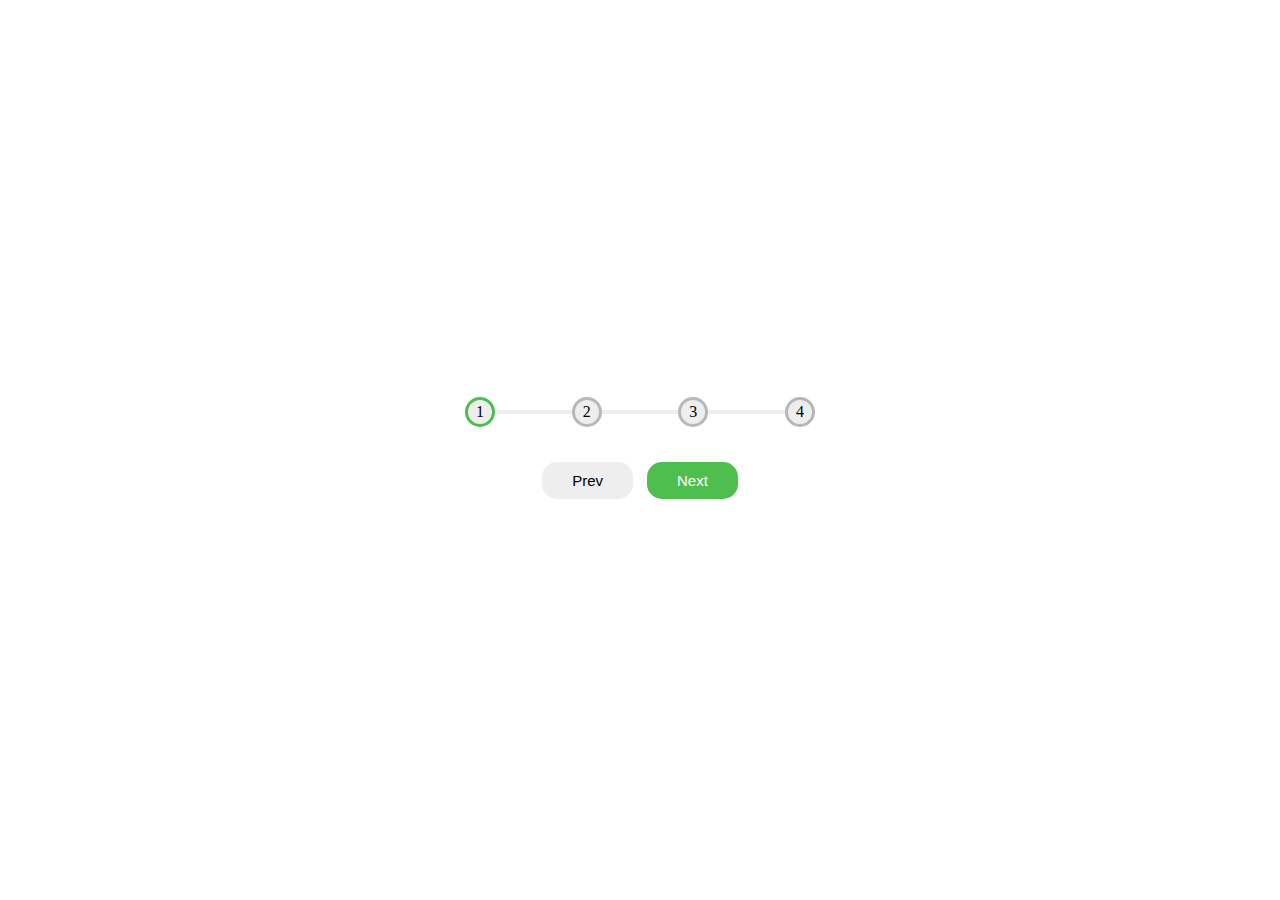
<file: Day-2 Progress Steps/index.html>
<!DOCTYPE html>
<html lang="en">
  <head>
    <meta charset="UTF-8" />
    <meta name="viewport" content="width=, initial-scale=1.0" />
    <title>Progress Tracker</title>
    <link rel="stylesheet" href="styles.css" />
  </head>
  <body>
    <div class="cotainer">
      <div class="progress-container">
        <div class="progress" id="progress"></div>
        <div class="circle active">1</div>
        <div class="circle">2</div>
        <div class="circle">3</div>
        <div class="circle">4</div>
      </div>
      <button class="btn" id="prev" disabled>Prev</button>
      <button class="btn" id="next">Next</button>
    </div>
    <script src="script.js"></script>
  </body>
</html>
</file>
<file: Day-2 Progress Steps/styles.css>
* {
  margin: 0;
  box-sizing: border-box;
}
:root {
  --line-fill: #eee;
  --active-fill: rgb(78, 190, 78);
}
body {
  display: flex;
  justify-content: center;
  align-items: center;
  height: 100vh;
}
.cotainer {
  text-align: center;
}
.progress-container {
  display: flex;
  justify-content: space-between;
  position: relative;
  margin-bottom: 30px;
  max-width: 100%;
  width: 350px;
}
.progress-container::before {
  content: "";
  background-color: #eee;
  position: absolute;
  z-index: -1000;
  top: 50%;
  left: 0;
  width: 100%;
  height: 4px;
  transform: translateY(-50%);
  -webkit-transform: translateY(-50%);
  -moz-transform: translateY(-50%);
  -ms-transform: translateY(-50%);
  -o-transform: translateY(-50%);
}
.progress {
  background-color: var(--active-fill);
  position: absolute;
  z-index: -1000;
  top: 50%;
  left: 0;
  width: 0%;
  height: 4px;
  transform: translateY(-50%);
  -webkit-transform: translateY(-50%);
  -moz-transform: translateY(-50%);
  -ms-transform: translateY(-50%);
  -o-transform: translateY(-50%);
  transition: 0.3s ease;
  -webkit-transition: 0.3s ease;
  -moz-transition: 0.3s ease;
  -ms-transition: 0.3s ease;
  -o-transition: 0.3s ease;
}
.circle {
  background-color: var(--line-fill);
  width: 30px;
  height: 30px;
  display: flex;
  justify-content: center;
  align-items: center;
  border-radius: 50%;
  -webkit-border-radius: 50%;
  -moz-border-radius: 50%;
  -ms-border-radius: 50%;
  -o-border-radius: 50%;
  border: 3px solid #7777;
  transition: 0.3s ease;
  -webkit-transition: 0.3s ease;
  -moz-transition: 0.3s ease;
  -ms-transition: 0.3s ease;
  -o-transition: 0.3s ease;
}

.circle.active {
  border-color: var(--active-fill);
}

.btn {
    background-color: var(--active-fill);
    color: white;
    border-radius: 15px;
    -webkit-border-radius: 15px;
    -moz-border-radius: 15px;
    -ms-border-radius: 15px;
    -o-border-radius: 15px;
    padding: 10px 30px;
    border: none;
    outline: none;
    cursor: pointer;
    margin: 5px;
    font-size: 15px;
    transition: 0.3s;
    -webkit-transition: 0.3s;
    -moz-transition: 0.3s;
    -ms-transition: 0.3s;
    -o-transition: 0.3s;
}
.btn:disabled {
  background-color: var(--line-fill);
  color: black;
  cursor: not-allowed;
}
.btn:active:not(.btn:disabled) {
  transform: scale(0.9);
  -webkit-transform: scale(0.9);
  -moz-transform: scale(0.9);
  -ms-transform: scale(0.9);
  -o-transform: scale(0.9);
}
.btn:active:disabled {
  animation: shake-animation 3s ;
  -webkit-animation: shake-animation 3s ;
  color: white;
  background-color: red;
}

@keyframes shake-animation {
  0% { transform:translate(0,0) }
 1.78571% { transform:translate(5px,0) }
 3.57143% { transform:translate(0,0) }
 5.35714% { transform:translate(5px,0) }
 7.14286% { transform:translate(0,0) }
 8.92857% { transform:translate(5px,0) }
 10.71429% { transform:translate(0,0) }
 100% { transform:translate(0,0) }
}
</file>
